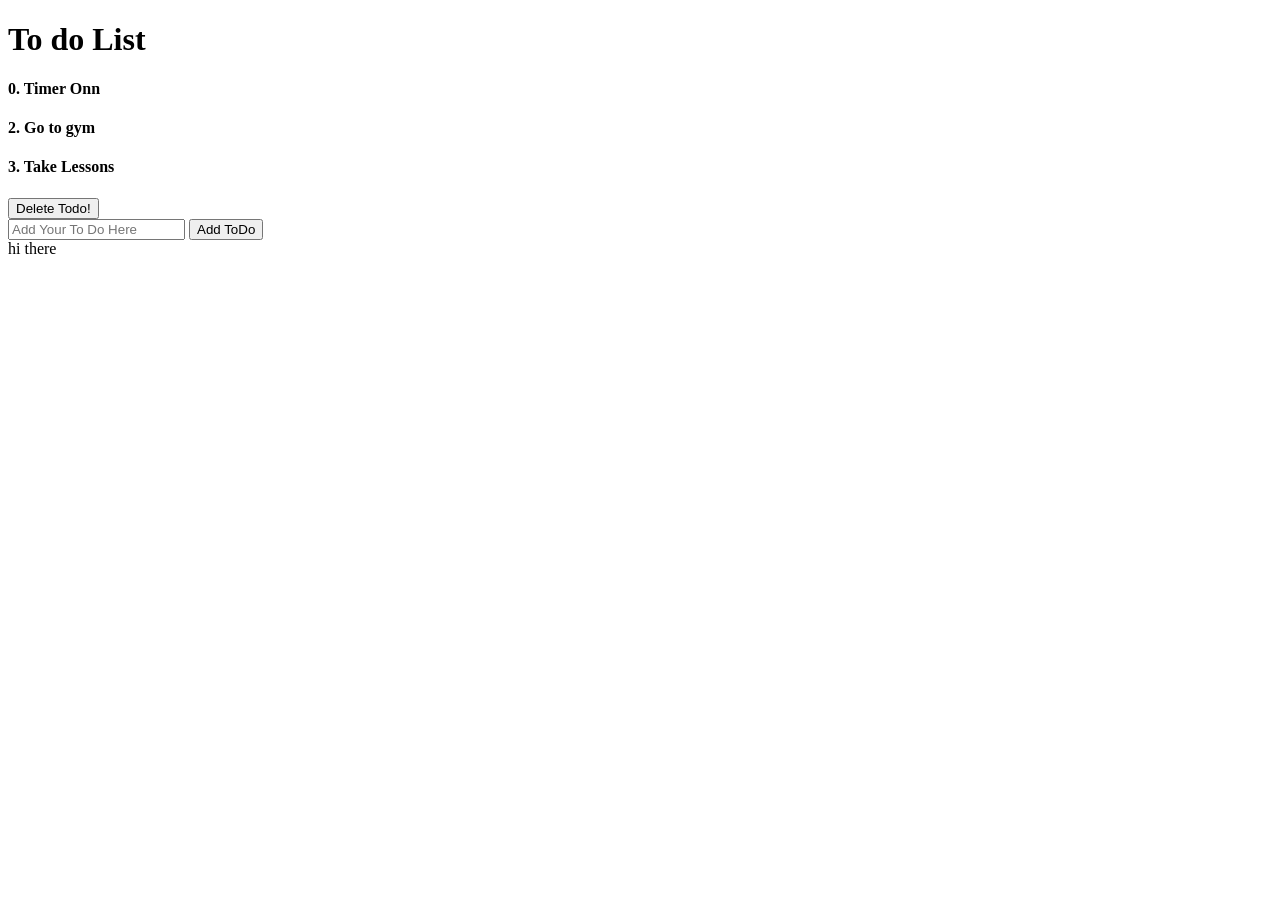
<file: basic_Html_dynamic/index.html>
<!DOCTYPE html>
<html lang="en">
<head>
    <meta charset="UTF-8">
    <meta name="viewport" content="width=device-width, initial-scale=1.0">
    <title>Document</title>
</head>

<body id="body">
    <h1 id="title">To do List</h1>
    <h4 id="todo">1. take class</h4>
    <h4 id="todo">2. Go to gym</h4>
    <h4 id="todo">3. Take Lessons</h4>
    <button onclick="deleteRandomToDo()">Delete Todo!</button>
    <div>
        <input type="text" placeholder="Add Your To Do Here">
        <button id="btn" onclick="addToDo()">Add ToDo</button>
    </div>
    <script>
        function addToDo(){
            const inputElement = document.querySelector("input");
            const value = inputElement.value;
            console.log(value)
        }

        function deleteRandomToDo(){
            const element = document.getElementById('todo');
            const parentElement = element.parentNode;
            parentElement.removeChild(element);
        }
        
        let sec = 0;
        function callBack(){
            document.getElementById('todo').innerHTML = sec + '. Timer Onn';
            sec = sec + 1; 
        }
        setInterval(callBack, 1000);
        

        const docEl = document.createElement("div");
        docEl.innerHTML = "hi there";
        console.log(docEl.innerHTML);
        document.querySelector("body").appendChild(docEl)
        
    </script>
</body>

</html>
</file>
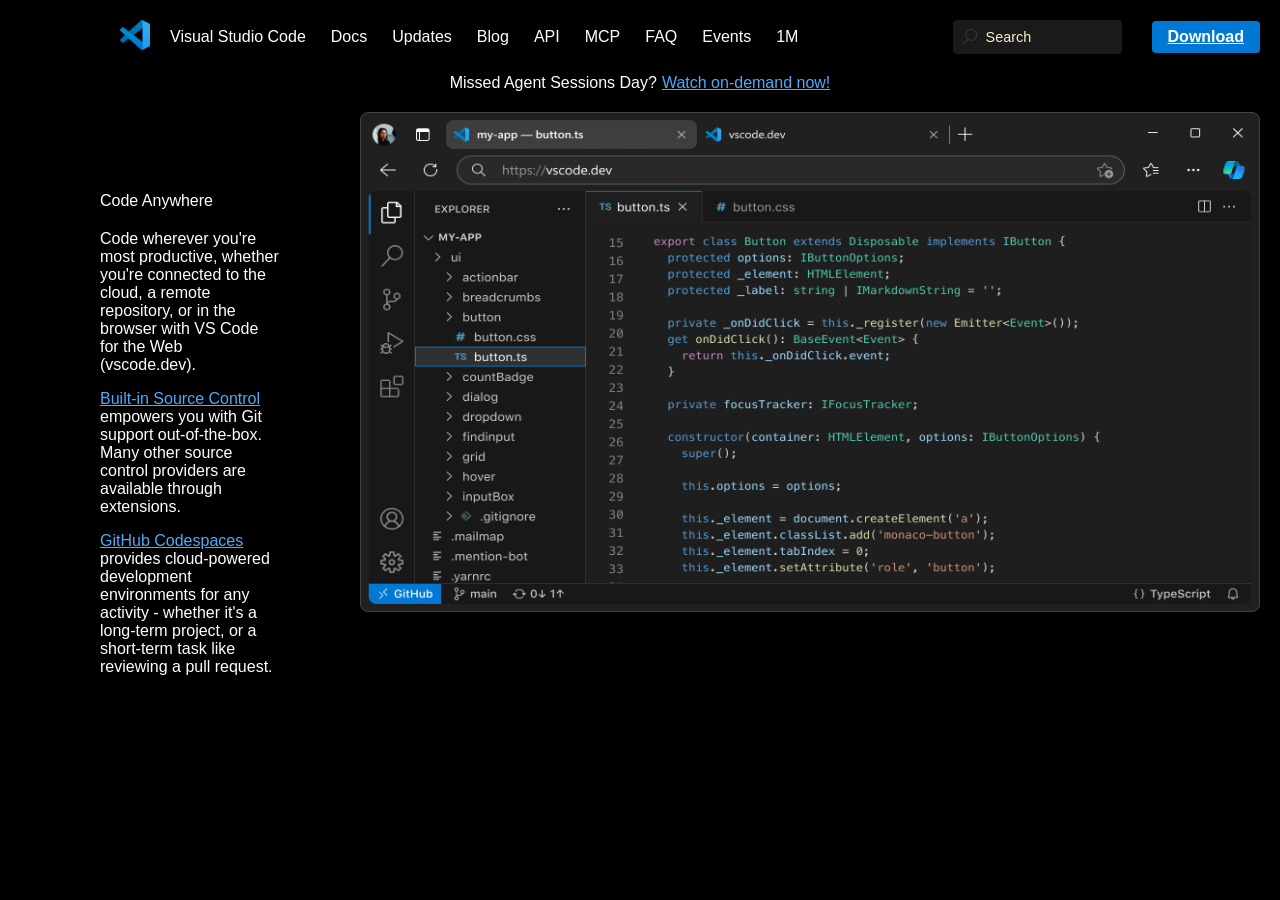
<file: simple_vs_code_app/index.html>
<!DOCTYPE html>
<html lang="en">
<head>
    <meta charset="UTF-8">
    <meta name="viewport" content="width=device-width, initial-scale=1.0">
    <title>Visual Studio Code</title>
</head>
<link rel="stylesheet" href="index.css">
<body>
    <div style="padding-left: 100px; display: flex; justify-content: space-between; align-items: center; color: #e2e2e2;">
        <div style="display: flex; justify-content: space-between; align-items: center;">
        <div>
            <a style = "padding-right: 15px;" href="https://code.visualstudio.com/" target="_blank">
            <img src="logo.png" alt="Visual Studio Code Logo" width="30" height="30">
            </a>
        </div>
            <div class= "topLink">Visual Studio Code</div>
            <div class= "topLink">Docs</div>
            <div class= "topLink">Updates</div>
            <div class= "topLink">Blog</div>
            <div class= "topLink">API</div>
            <div class= "topLink">MCP</div>
            <div class= "topLink">FAQ</div>
            <div class= "topLink">Events</div>
            <div class= "topLink">1M</div>
        </div>

        <div style="display: flex; justify-content: space-between; align-items: center;">
            <div class="search-container">
                <span class="input-group">
                    <img src="search_icon.svg" alt="icon">
                </span>
                <span class="search" style="font-size: .9em; color: blanchedalmond;">Search</span>
            </div>
            <a class="navbar-action-download" href="/Download">
                <span>Download</span>
            </a>
        </div>
    </div>

    <div style="display: flex; justify-content: center; padding: 20px; color: #e2e2e2;">
        <div style="color: white;">Missed Agent Sessions Day?</div>
        <a  style="padding-left:5px; color: #4daafc" href="https://google.com" target="_blank">Watch on-demand now!</a>
    </div>

    <div style="display: flex; justify-content: space-evenly; color: white;">
        <div style="padding: 80px;">
            <div>Code Anywhere</div>
            <div style="padding-top: 20px;">Code wherever you're most productive, whether you're connected to the cloud, a remote repository, or in the browser with VS Code for the Web (vscode.dev).</div>
            <p>
                <a href="Built-in Source Control" style="color: #4daafc; padding-top: 20px;">Built-in Source Control</a>
                 empowers you with Git support out-of-the-box. Many other source control providers are available through extensions.
            </p>
            <p>
                <a href="GitHub Codespaces" style="color: #4daafc; padding-top: 20px;">GitHub Codespaces</a>
                 provides cloud-powered development environments for any activity - whether it's a long-term project, or a short-term task like reviewing a pull request.
            </p>
        </div>
        <div>
            <img src="image.png" alt="Code Anywhere" width="900" height="500">
        </div>
    </div>
    
</body>
</html>
</file>
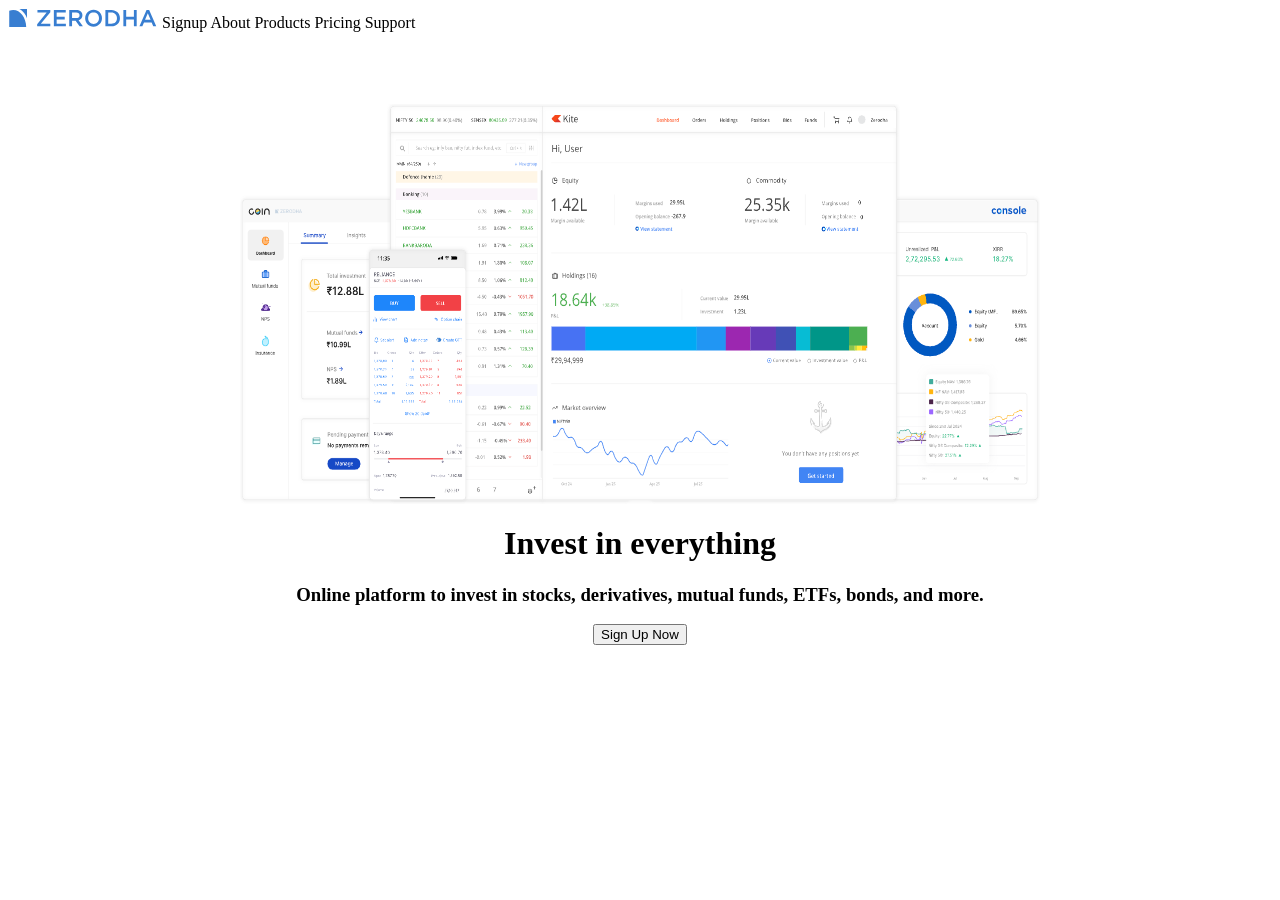
<file: simple_zerodha_app/index.html>
<html>
    <head>
        <title>Zerodha</title>
    </head>
    <body>
        <div>
            <img width="150" src="logo.svg" alt="Zerodha Logo">
            <span>Signup</span>
            <span>About</span>
            <span>Products</span>
            <span>Pricing</span>
            <span>Support</span>
        </div>
        <br></br>
        <br></br>
        <center>
            <img width="800" height="400" src="photo.png" alt="Zerodha Landing">
        </center>
        <center>
        <div>
            <h1>Invest in everything</h1>
        </div>
        </center>
        <center>
        <div>
            <h3>Online platform to invest in stocks, derivatives, mutual funds, ETFs, bonds, and more.</h3>
        </div>
        </center>
        <center>
            <div>
                <button>Sign Up Now</button>
            </div>
        </center>
    </body>
</html>
</file>
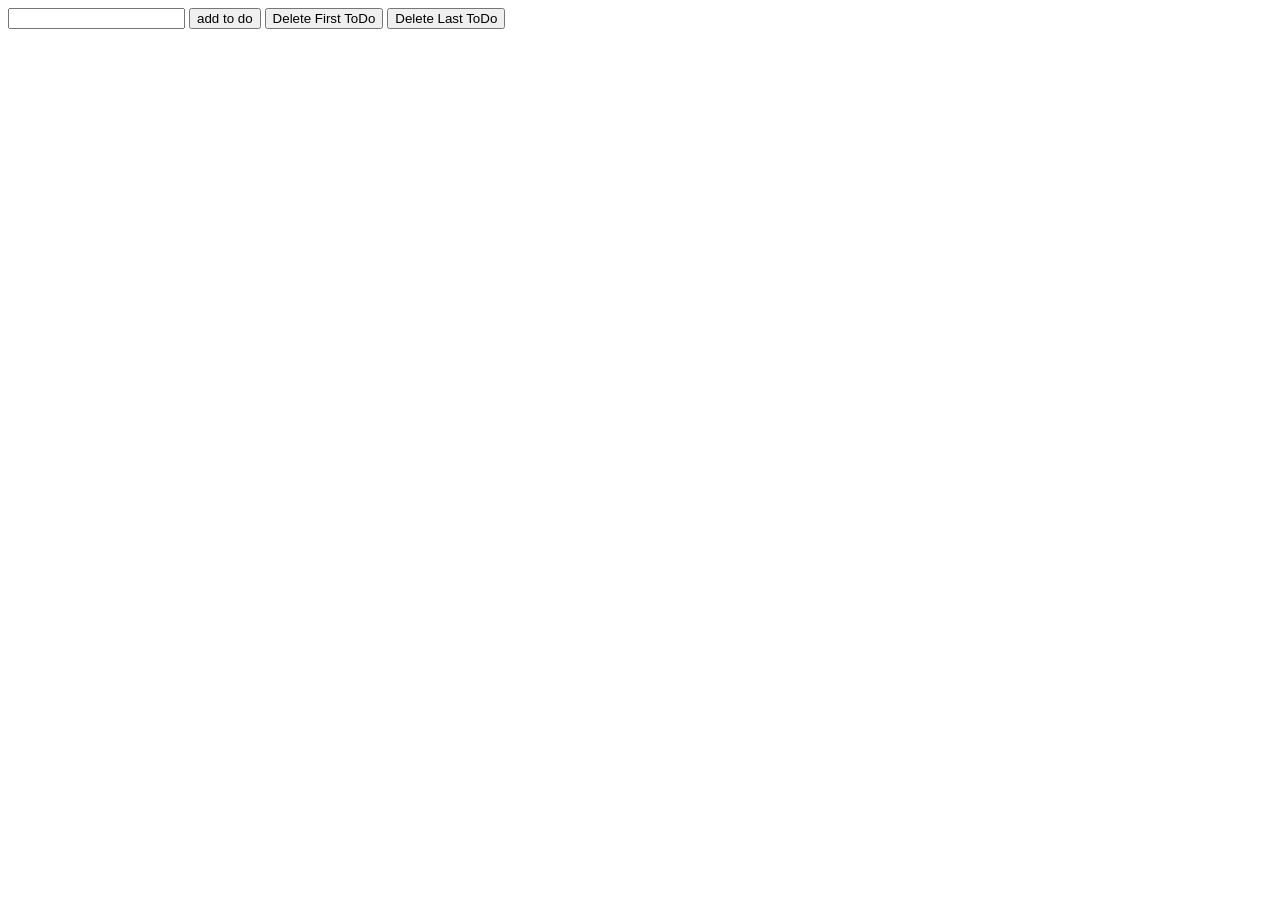
<file: basic_Html_dynamic/reactBasic.html>
<html>
    <body>
        <div>
            <input type="text"></input>
            <button onclick="addToDo()">add to do</button>
            <button onclick="deleteFirstToDo()">Delete First ToDo</button>
            <button onclick="deleteLastToDo()">Delete Last ToDo</button>
        </div>
        <div id="todos"></div>
    </body>
    <script>
        let toDos = [];
        function addToDo(){
            toDos.push({
                title: document.querySelector("input").value
            })
            render();
        }

        function deleteFirstToDo(){
            toDos.splice(0,1);
            render();
        }

        function deleteLastToDo(){
            toDos.splice(toDos.length-1,1);
            render();
        }

        function deleteToDo(index){
            toDos.splice(index, 1);
            render();
        }

        function createToDoComponent(todo, index){
            //Creating Elements
            const spanEl = document.createElement("span");
            const buttonEl = document.createElement("button");
            const divEl = document.createElement("div");
            divEl.setAttribute("id","todo-"+index);

            //Setting values for Span and button
            let value = todo.title;
            console.log(value);
            spanEl.innerHTML = value;
            buttonEl.innerHTML = "Delete";
            buttonEl.addEventListener('click', function(){
                deleteToDo(index);
            })
            
            
            //Inserting span and button inside div element
            divEl.append(spanEl);
            divEl.append(buttonEl);
            return divEl;
        }

        function render(){
            //Appending div to boby which has span and button inside it
            document.getElementById("todos").innerHTML = " ";
            for(let i = 0;i < toDos.length; i++){
                const element = createToDoComponent(toDos[i], i);
                document.getElementById("todos").appendChild(element);
            }
        }
    </script>
</html>
</file>
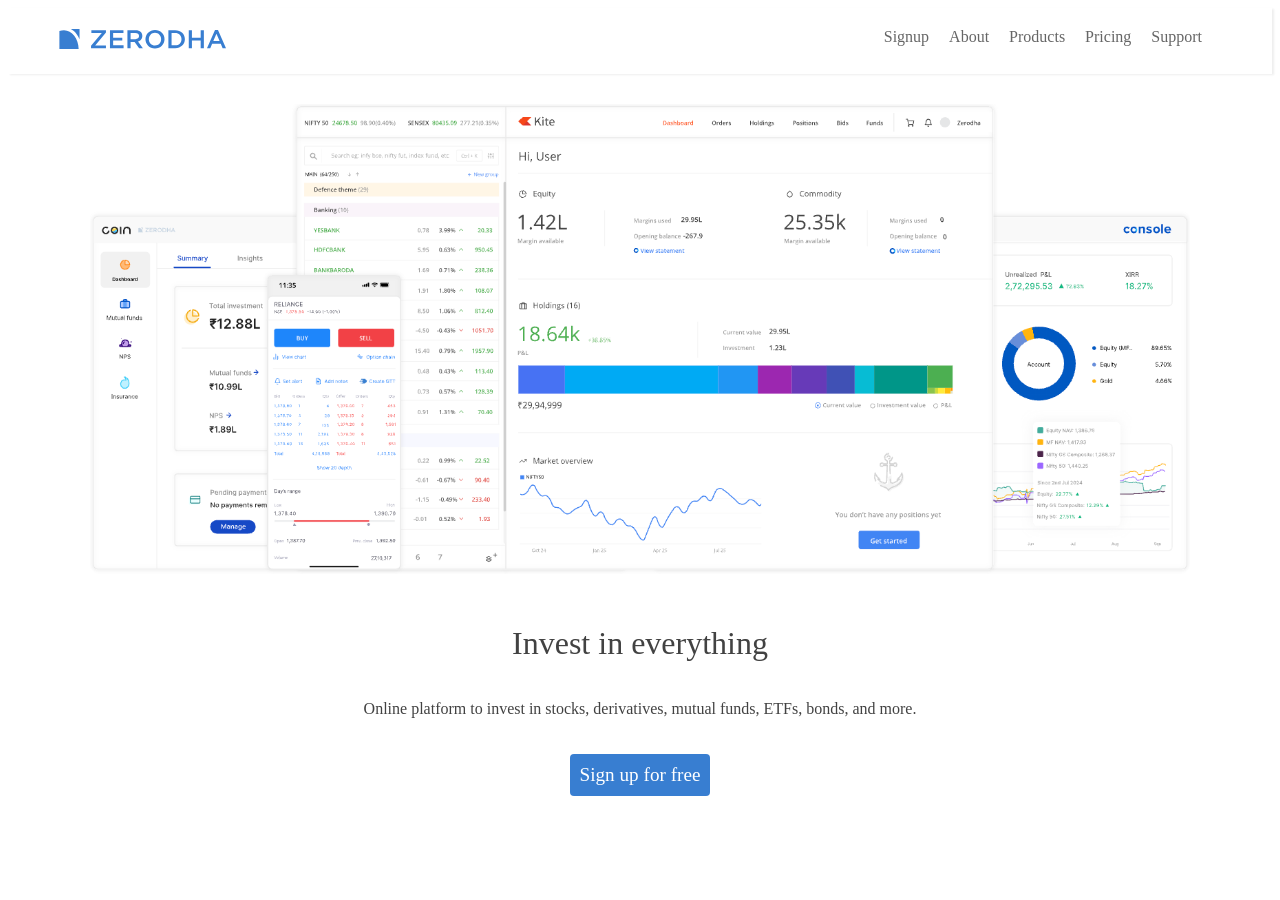
<file: css_zerodha_app/zerodhaLand.html>
<!DOCTYPE html>
<html lang="en">
<head>
    <meta charset="UTF-8">
    <meta name="viewport" content="width=device-width, initial-scale=1.0">
    <title>Zerodha</title>
</head>
<body style="font-family: 'Inter', serif;">
    <div style="padding-left: 50px; padding-right: 50px; 
    display: flex; justify-content: space-between; 
    padding-top: 20px; padding-bottom: 20px;box-shadow: 2px 1px 2px #eee">
        <div>
            <img src="logo.svg" alt="zerodha logo" style="width: 170px;
            position: relative;">
        </div>
        
        <div style="display: flex; justify-content: space-between; color: #666;">
            <div style="padding-right: 20px; cursor: pointer;">Signup</div>
            <div style="padding-right: 20px; cursor: pointer;">About</div>
            <div style="padding-right: 20px; cursor: pointer;">Products</div>
            <div style="padding-right: 20px; cursor: pointer;">Pricing</div>
            <div style="padding-right: 20px; cursor: pointer;">Support</div>
        </div>
    </div>

    <div style="display: flex; justify-content: center;
    padding-top: 30px; width: 1100px; max-width: 100%;
    margin: auto;">
        <img src="photo.png" alt=" zerodha photo" style="width: 100%;
        height: 80%;
        border-radius: 10px;">
    </div>

    <div style="padding-top: 30px; display: flex; 
    justify-content: center;
    color: #424242;">
        <h1 style="font-weight: 300;">Invest in everything</h1>
    </div>
    <div style="display: flex; justify-content: center;
    color: #424242">
        <p style="font-weight: 250;">Online platform to invest in stocks, derivatives, mutual funds, ETFs, bonds, and more.</p>
    </div>

    <div style="display: flex; justify-content: center;">
        <div style="background-color: #387ed1; 
            color: white; padding: 10px; 
            margin-top: 20px; 
            cursor: pointer;
            border-radius: 4px;
            font-weight: 500;
            font-size: 1.2em">Sign up for free
        </div>
    </div>
</body>
</html>
</file>
<file: simple_vs_code_app/index.css>
body {
    font-family: Arial, sans-serif;
    margin: 0;
    padding: 20px;
    background-color: black;
}

.topLink {
    color: white;
    text-decoration: none;
    font-size: 16px;
    margin-right: 20px;
    cursor: pointer;
    padding-left: 5px;
}

.search{
    order: 2;
    pointer-events: none;
    cursor: pointer;
    opacity: 1;
    background-color: rgba(0, 0, 0, 0);
    border: none;
    box-shadow: none;
    flex: 1;
    text-align: left;
    padding-left: 8px;
    color: white;
}

.input-group {
    display: flex;
    align-items: center;
    height: 100%;
}

.search-container {
    display: flex;
    align-items: center;
    background-color: rgba(255, 255, 255, 0.1);
    border-radius: 4px;
    padding: 9px 9px;
    padding-right: 100px;
    width: 60px;
    margin-right: 30px;
    cursor: pointer;
}

.navbar-action-download{
    color: #fff;
    font-size: 16px;
    font-weight: 600;
    line-height: 100%;
    padding: 8px 16px;
    border-radius: 4px;
    cursor: pointer;
    text-decoration: underline;
    background-color: #0078d4;
}
</file>
